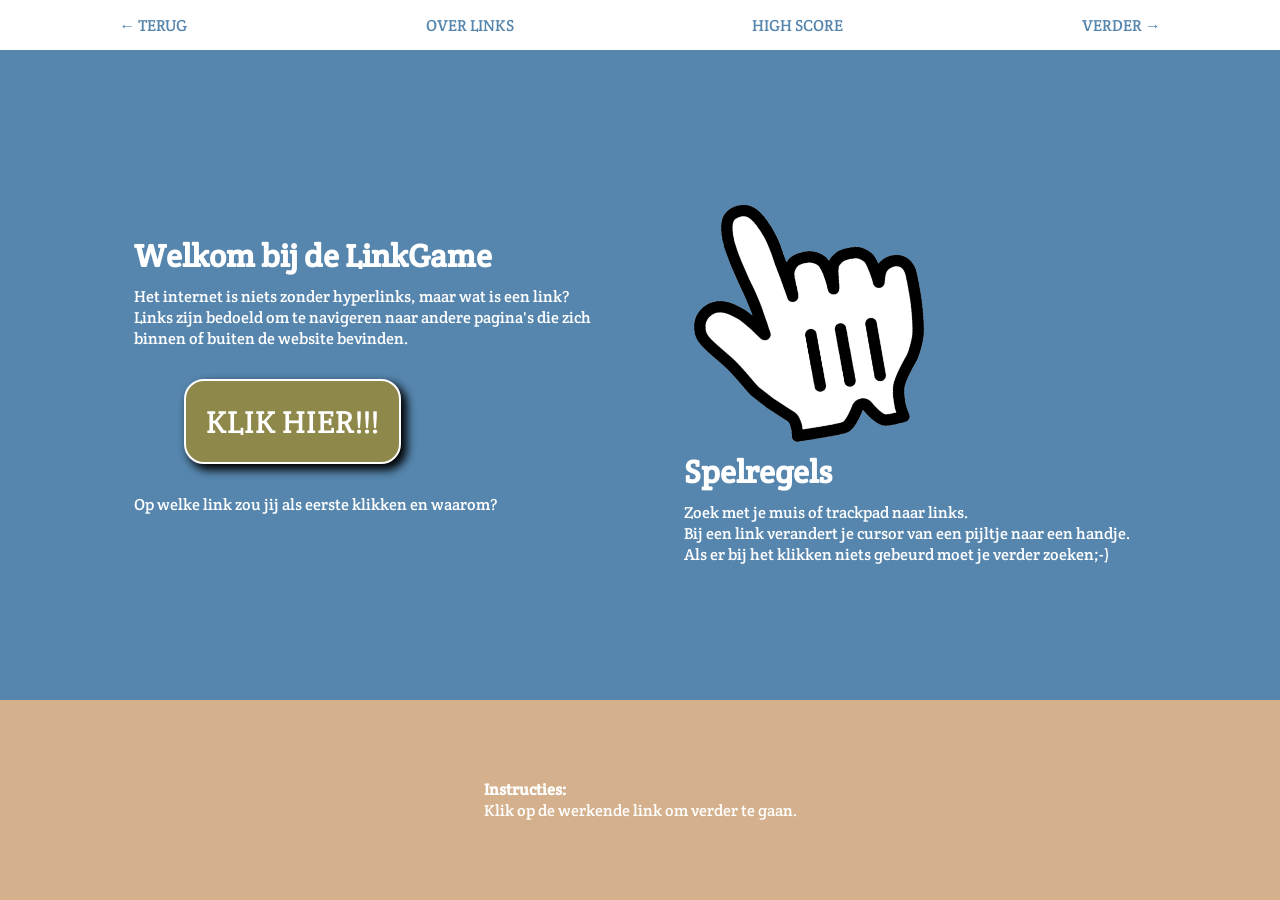
<file: index.html>
<!DOCTYPE html>
<html lang="nl">

<head>
    <title>LinkGame</title>
    <link rel="icon" type="image/x-icon" href="/images/favicon_io/favicon.ico">
    <meta charset="UTF-8">
    <meta name="description" content="LinkGame: een leuke les over links">
    <meta name="keywords" content="trefwoorden, gescheiden, door, komma's">
    <meta name="author" content="Hans Brussee">
    <meta name="viewport" content="width=device-width, initial-scale=1.0">

    <link rel="stylesheet" type="text/css" href="css/styles.css">
</head>

<!--Deze pagina is gemaakt door Hans Brussee-->

<body>
    <nav>
        <ul>
            <li><a href="">&#x2190; TERUG</a></li>
            <li><a href="">OVER LINKS</a></li>
            <li><a href="">HIGH SCORE</a></li>
            <li><a href="">VERDER &#x2192</a></li>
        </ul>
    </nav>

    <main>
        <article>
            <h2>Welkom bij de LinkGame</h2>
            <p>Het internet is niets zonder hyperlinks, maar wat is een link?
                <br>Links zijn bedoeld om te navigeren naar andere pagina's die zich binnen of buiten de website
                bevinden.
            </p>
            <a class="blink" href="">KLIK HIER!!!</a>
            <p>Op welke link zou jij als eerste klikken en waarom?</p>
        </article>

        <figure>
            <div>
                <a href=""><img src="images/vingertje.png" alt="vingertje" class="vinger"></a>
                <figcaption>
                    <h3>Spelregels</h3>
                    <p>Zoek met je muis of trackpad naar links.
                        <br>Bij een link verandert je cursor van een pijltje naar een handje.
                        <br>Als er bij het klikken niets gebeurd moet je verder zoeken;-)
                    </p>
                </figcaption>
            </div>
        </figure>
    </main>

    <footer>
        <p><strong>Instructies:</strong><br> Klik op <a href="pagina2.html">de werkende link</a> om verder te gaan.</p>
    </footer>

    <script>
        function click() { if (event.button == 2) { alert("NIET VALSSPELEN HE!") } } document.onmousedown = click

        function MM_displayStatusMsg(msgStr) { //v2.0
            status = msgStr;
            document.MM_returnValue = true;
        }
    </script>

</body>

</html>
</file>
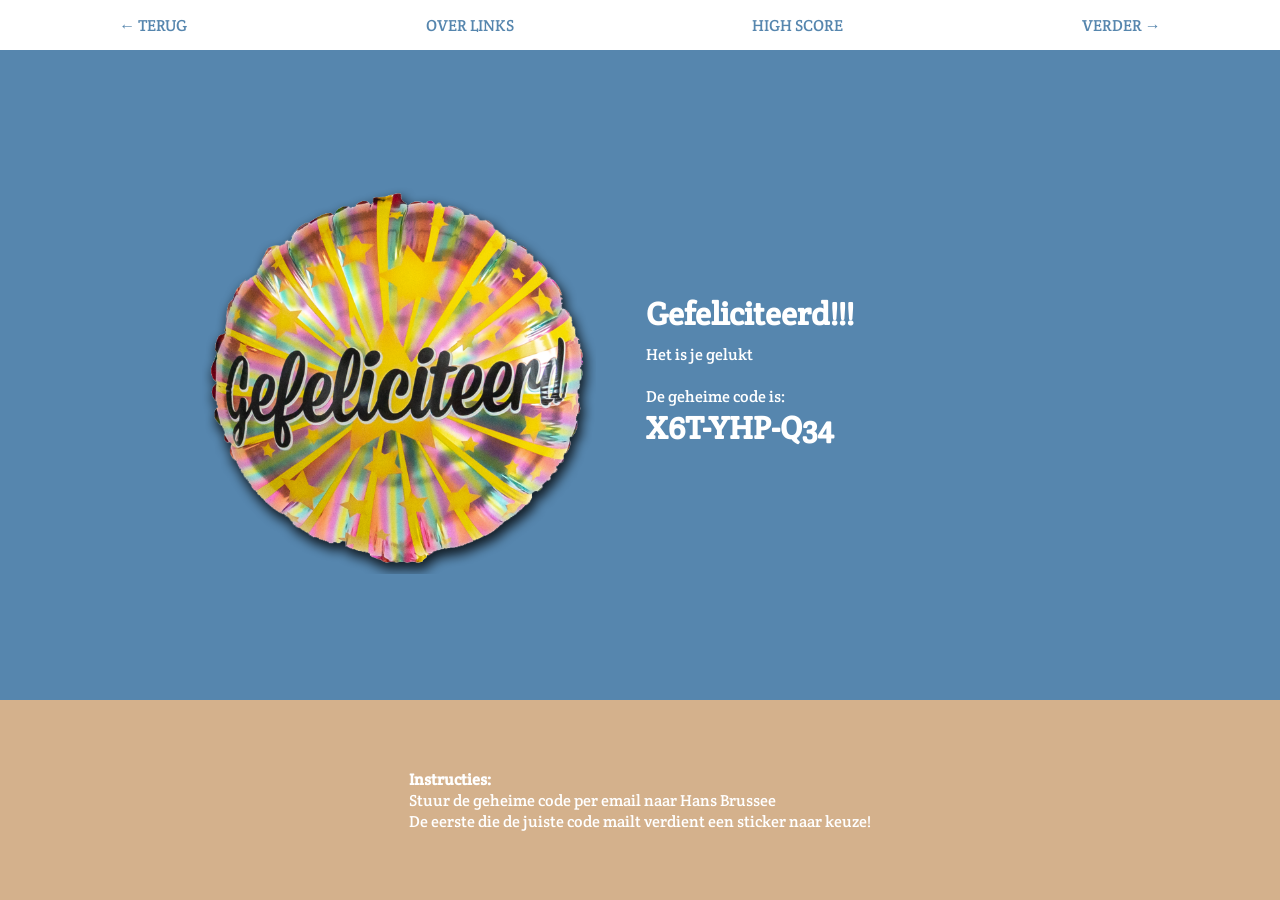
<file: gelukt.html>
<!DOCTYPE html>
<html lang="nl">

<head>
    <title>LinkGame</title>
    <link rel="icon" type="image/x-icon" href="/images/favicon_io/favicon.ico">
    <meta charset="UTF-8">
    <meta name="description" content="LinkGame: een leuke les over links">
    <meta name="keywords" content="trefwoorden, gescheiden, door, komma's">
    <meta name="author" content="Hans Brussee">
    <meta name="viewport" content="width=device-width, initial-scale=1.0">

    <link rel="stylesheet" type="text/css" href="css/styles.css">
</head>

<!--Deze pagina is gemaakt door Hans Brussee-->

<body>
    <nav>
        <ul>
            <li><a href="">&#x2190; TERUG</a></li>
            <li><a href="">OVER LINKS</a></li>
            <li><a href="">HIGH SCORE</a></li>
            <li><a href="">VERDER &#x2192</a></li>
        </ul>
    </nav>

    <main>
        <figure>
            <img class="ballon" src="images/ballon.png" alt="De Links" usemap="#workmap">
        </figure>

        <article>
            <h2>Gefeliciteerd!!!</h2>
            <p>Het is je gelukt</p>
            <br>
            <p>De geheime code is:</p>
            <h2>X6T-YHP-Q34</h2>
        </article>
    </main>

    <footer>
        <p><strong>Instructies:</strong><br>Stuur de geheime code per email naar <a href="mailto:hbrussee@glu.nl">Hans Brussee</a>
        <br>
    De eerste die de juiste code mailt verdient een sticker naar keuze!</p>
    </footer>

    <script>
        function click() { if (event.button == 2) { alert("NIET VALSSPELEN HE!") } } document.onmousedown = click

        function MM_displayStatusMsg(msgStr) { //v2.0
            status = msgStr;
            document.MM_returnValue = true;
        }
    </script>

</body>

</html>
</file>
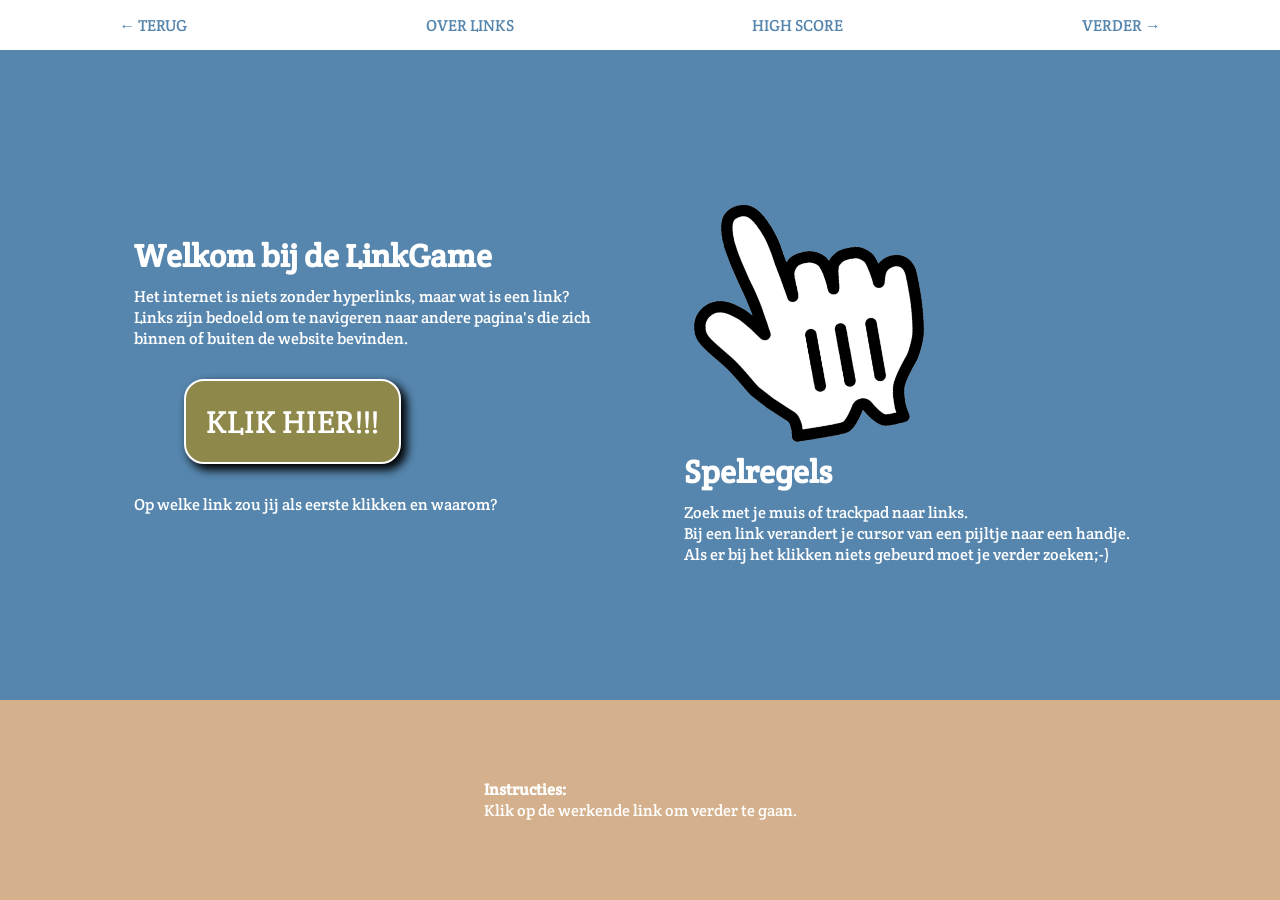
<file: index2.html>
<!DOCTYPE html>
<html lang="nl">

<head>
    <title>LinkGame</title>
    <link rel="icon" type="image/x-icon" href="/images/favicon_io/favicon.ico">
    <meta charset="UTF-8">
    <meta name="description" content="LinkGame: een leuke les over links">
    <meta name="keywords" content="trefwoorden, gescheiden, door, komma's">
    <meta name="author" content="Hans Brussee">
    <meta name="viewport" content="width=device-width, initial-scale=1.0">

    <link rel="stylesheet" type="text/css" href="css/styles.css">
</head>

<!--Deze pagina is gemaakt door Hans Brussee-->

<body>
    <nav>
        <ul>
            <li><a href="">&#x2190; TERUG</a></li>
            <li><a href="">OVER LINKS</a></li>
            <li><a href="">HIGH SCORE</a></li>
            <li><a href="pagina2.html">VERDER &#x2192</a></li>
        </ul>
    </nav>

    <main>
        <article>
            <h2>Welkom bij de LinkGame</h2>
            <p>Het internet is niets zonder hyperlinks, maar wat is een link?
                <br>Links zijn bedoeld om te navigeren naar andere pagina's die zich binnen of buiten de website bevinden.
            </p>
            <a class="blink" href="">KLIK HIER!!!</a>
            <p>Op welke link zou jij als eerste klikken en waarom?</p>
        </article>

        <figure>
            <div><a href=""><img src="images/vingertje.png" alt="vingertje" class="vinger"></a>
            <figcaption><h3>Spelregels</h3> <p>Zoek met je muis of trackpad naar links. 
                <br>Bij een link verandert je cursor van een pijltje naar een handje.
                <br>Als er bij het klikken niets gebeurd moet je verder zoeken;-)</p></figcaption>
            </div>
        </figure>
    </main>

    <footer>
        <p><strong>Instructies:</strong><br> Klik op de werkende link om verder te gaan.</p>
    </footer>

    <script>
        function click() { if (event.button == 2) { alert("NIET VALSSPELEN HE!") } } document.onmousedown = click
    
        function MM_displayStatusMsg(msgStr) { //v2.0
            status = msgStr;
            document.MM_returnValue = true;
        }
    </script>

</body>
</html>
</file>
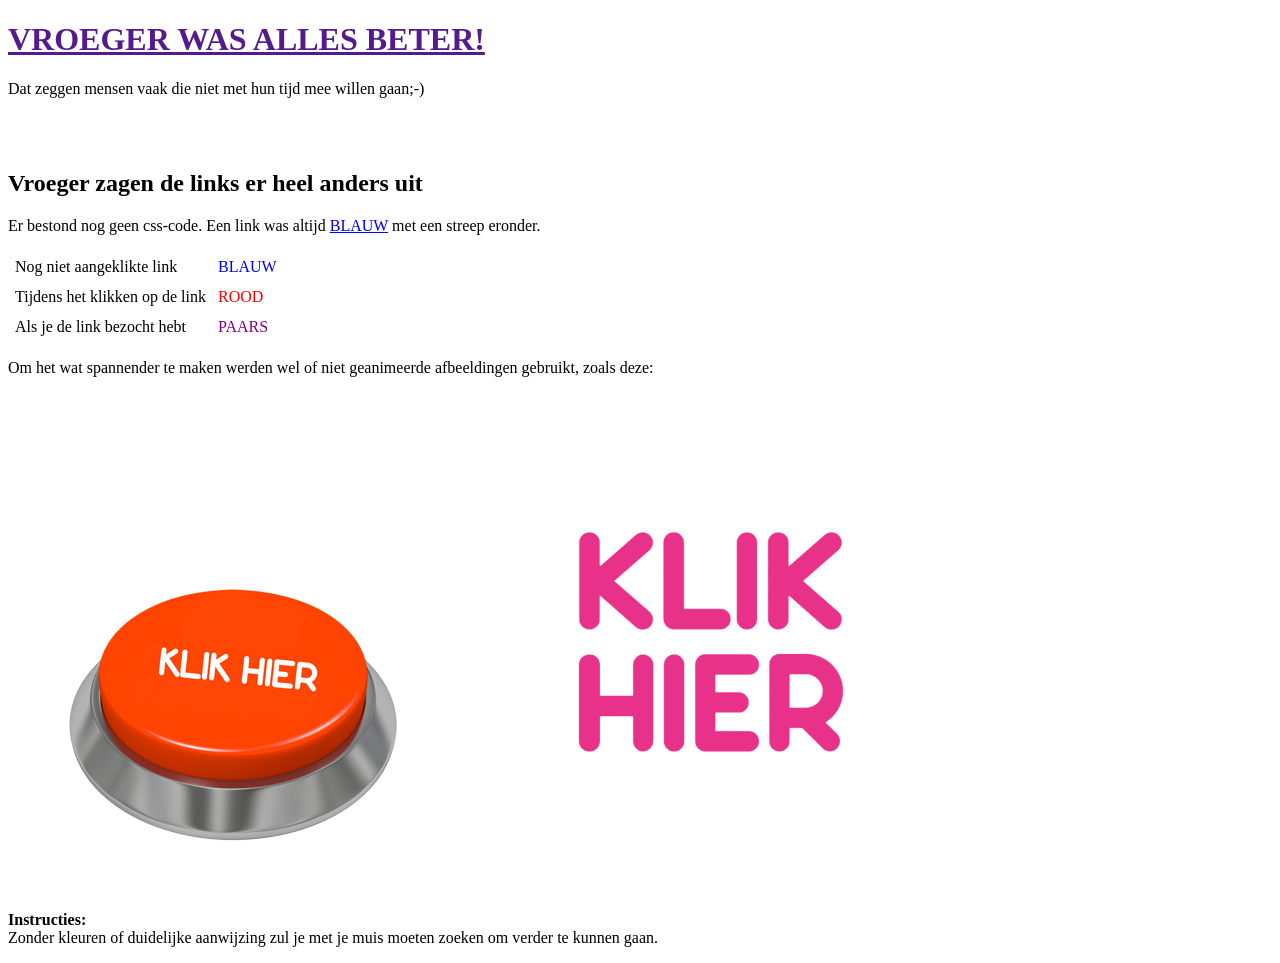
<file: pagina2.html>
<!DOCTYPE html>
<html lang="nl">

<head>
    <title>LinkGame</title>
    <link rel="icon" type="image/x-icon" href="/images/favicon_io/favicon.ico">
    <meta charset="UTF-8">
    <meta name="description" content="LinkGame: een leuke les over links">
    <meta name="keywords" content="trefwoorden, gescheiden, door, komma's">
    <meta name="author" content="Hans Brussee">
    <meta name="viewport" content="width=device-width, initial-scale=1.0">

    <link rel="stylesheet" type="text/css" href="css/styles-oud.css">
</head>

<!--Deze pagina is gemaakt door Hans Brussee-->

<body>
    <a href=""><h1>VROEGER WAS ALLES BETER!</h1></a>
    <p>Dat zeggen mensen vaak die niet met hun tijd mee willen gaan;-)</p>
    <br><br>
    <h2>Vroeger zagen de links er heel anders uit</h2>
    <p>Er bestond nog geen css-code. Een link was altijd <span class="blauw lijntje">BLAUW</span> met een streep eronder.</p>
<table>
    <tr>
        <td>Nog niet aangeklikte link</td>
        <td class="blauw">BLAUW</td>
    </tr>
    <tr>
        <td>Tijdens het klikken op de link</td>
        <td class="rood">ROOD</td>
    </tr>
    <tr>
        <td>Als je de link bezocht hebt</td>
        <td class="paars">PAARS</td>
    </tr> 
</table>


<p>Om het wat spannender te maken werden wel of niet geanimeerde afbeeldingen gebruikt, zoals deze:</p>
<p>
   <a href=""><img src="images/button-klik-hier.png" alt="klik hier"></a>
    <a href=""><img src="images/ideesonline-klik-hier.gif" alt="geanimeerde klik hier"></a>
</p>
<p><strong>Instructies:</strong><br> Zonder kleuren of duidelijke aanwijzing zul je met je muis moeten zoeken om <a class="zonder" href="pagina3.html">verder te kunnen gaan.</a></p>





    <script>
        function click() { if (event.button == 2) { alert("NIET VALSSPELEN HE!") } } document.onmousedown = click

        function MM_displayStatusMsg(msgStr) { //v2.0
            status = msgStr;
            document.MM_returnValue = true;
        }
    </script>

</body>

</html>
</file>
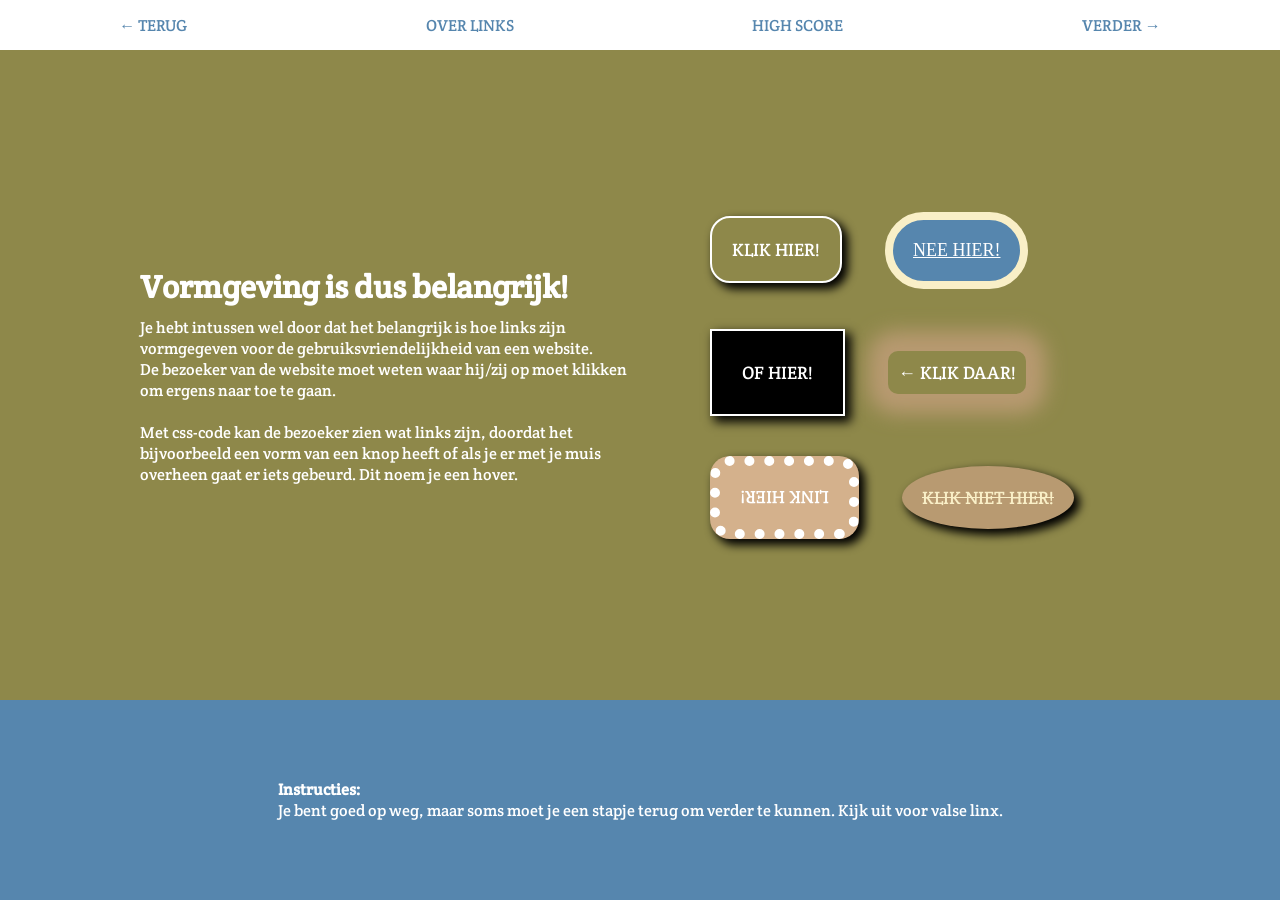
<file: pagina3.html>
<!DOCTYPE html>
<html lang="nl">

<head>
    <title>LinkGame</title>
    <link rel="icon" type="image/x-icon" href="/images/favicon_io/favicon.ico">
    <meta charset="UTF-8">
    <meta name="description" content="LinkGame: een leuke les over links">
    <meta name="keywords" content="trefwoorden, gescheiden, door, komma's">
    <meta name="author" content="Hans Brussee">
    <meta name="viewport" content="width=device-width, initial-scale=1.0">

    <link rel="stylesheet" type="text/css" href="css/styles.css">
</head>

<!--Deze pagina is gemaakt door Hans Brussee-->

<body class="groene-achtergrond">
    <nav>
        <ul>
            <li><a href="pagina4.html">&#x2190; TERUG</a></li>
            <li><a href="index.html">OVER LINKS</a></li>
            <li><a href="pagina2.html">HIGH SCORE</a></li>
            <li><a href="javascript:history.back()">VERDER &#x2192</a></li>
        </ul>
    </nav>

    <main>
        <article>
            <h2>Vormgeving is dus belangrijk!</h2>
            <p>Je hebt intussen wel door dat het belangrijk is hoe links zijn vormgegeven voor de
                gebruiksvriendelijkheid van een website.</p>
            <p>De bezoeker van de website moet weten waar hij/zij op moet klikken om ergens naar toe te gaan.</p>
            <br>
            <p>Met css-code kan de bezoeker zien wat links zijn, doordat het bijvoorbeeld een vorm van een knop heeft of
                als je er met je muis overheen gaat er iets gebeurd. Dit noem je een hover.</p>
        </article>

      <section>
            <a href="" class="link1">KLIK HIER!</a>
            <a href="" class="link2">NEE HIER!</a>
            <a href="" class="link3">OF HIER!</a>
            <a href="" class="link4">&#x2190; KLIK DAAR!</a>
            <a href="" class="link5">LINK HIER!</a>
            <a href="" class="link6">KLIK NIET HIER!</a>
        </section>
    </main>

    <footer class="blauwe-achtergrond">
        <p><strong>Instructies:</strong><br>Je bent goed op weg, maar soms moet je een stapje terug om verder te kunnen. Kijk uit voor valse linx.</p>
    </footer>

    <script>
        function click() { if (event.button == 2) { alert("NIET VALSSPELEN HE!") } } document.onmousedown = click

        function MM_displayStatusMsg(msgStr) { //v2.0
            status = msgStr;
            document.MM_returnValue = true;
        }
    </script>

</body>

</html>
</file>
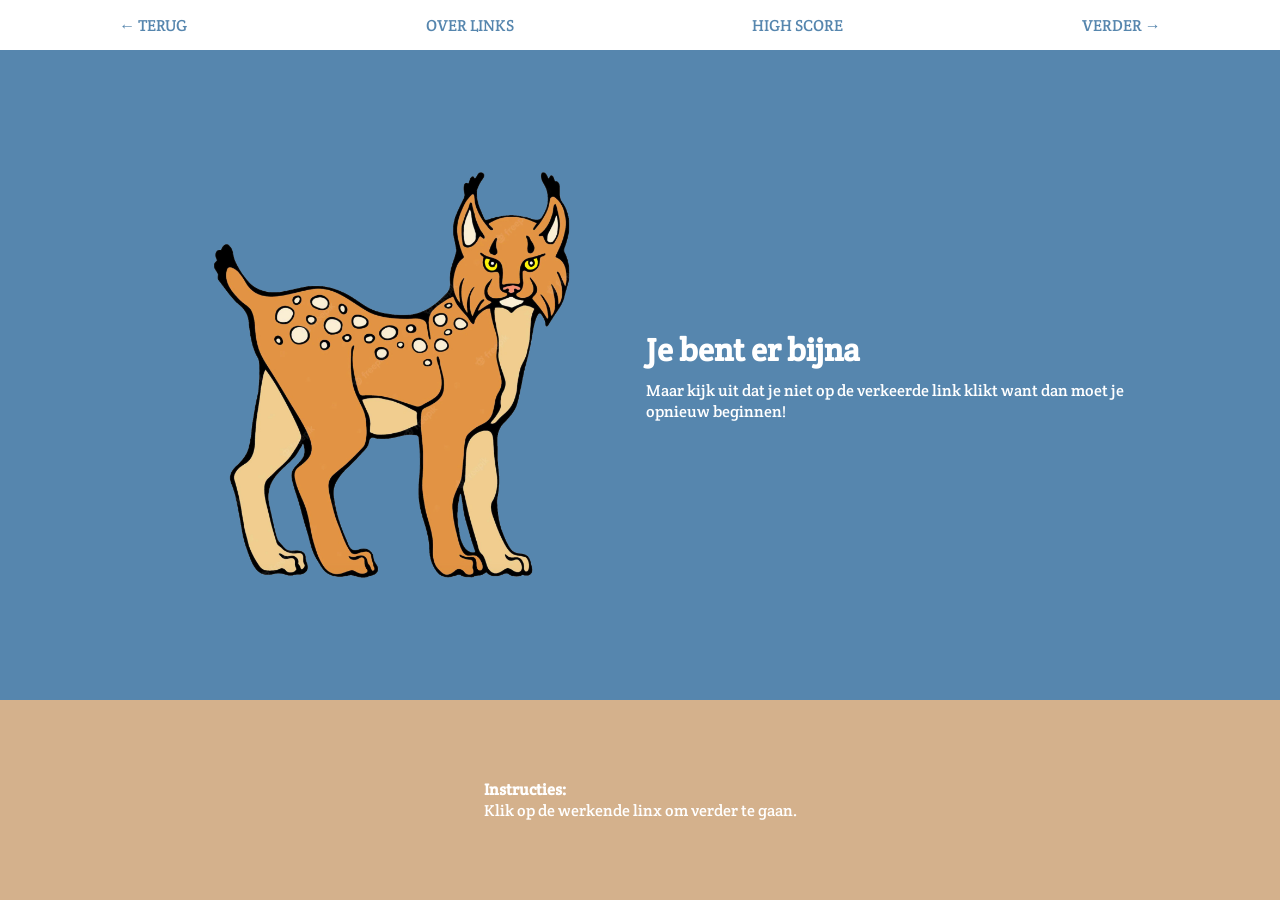
<file: pagina4.html>
<!DOCTYPE html>
<html lang="nl">

<head>
    <title>LinkGame</title>
    <link rel="icon" type="image/x-icon" href="/images/favicon_io/favicon.ico">
    <meta charset="UTF-8">
    <meta name="description" content="LinkGame: een leuke les over links">
    <meta name="keywords" content="trefwoorden, gescheiden, door, komma's">
    <meta name="author" content="Hans Brussee">
    <meta name="viewport" content="width=device-width, initial-scale=1.0">

    <link rel="stylesheet" type="text/css" href="css/styles.css">
</head>

<!--Deze pagina is gemaakt door Hans Brussee-->

<body>
    <nav>
        <ul>
            <li><a href="">&#x2190; TERUG</a></li>
            <li><a href="">OVER LINKS</a></li>
            <li><a href="">HIGH SCORE</a></li>
            <li><a href="">VERDER &#x2192</a></li>
        </ul>
    </nav>

    <main>
        <figure>
            <img class="linx" src="images/linx.png" alt="De Links" usemap="#workmap">
            <map name="workmap">
                <area shape="circle" coords="100,100,100" alt="de goede linx" title="de goede linx" href="gelukt.html">
            </map>
        </figure>

        <article>
            <h2>Je bent er bijna</h2>
            <p>Maar kijk uit dat je niet op de verkeerde link klikt want dan moet je opnieuw beginnen!</p>
        </article>
    </main>

    <footer>
        <p><strong>Instructies:</strong><br>Klik op <a href="index2.html">de werkende linx</a> om verder te gaan.</p>
    </footer>

    <script>
        function click() { if (event.button == 2) { alert("NIET VALSSPELEN HE!") } } document.onmousedown = click

        function MM_displayStatusMsg(msgStr) { //v2.0
            status = msgStr;
            document.MM_returnValue = true;
        }
    </script>

</body>

</html>
</file>
<file: css/styles.css>
@font-face {
    font-family: "crete";
    src: url(../fonts/Crete_Round/CreteRound-Regular.ttf);
}

:root {
    --zwart: #000000;
    --blauw: #5686ae;
    --wit: #ffffff;
    --groen: #8e884a;
    --roze: #d4b18c;
    --geel: #f9efc7;
    --bruin: #b89a71;
  }

* {
    box-sizing: border-box;
    margin: 0;
    padding: 0;
}

body {
    background-color: var(--blauw);
    color: white;
    font-family: crete, serif;
}

.groene-achtergrond {
    background-color: var(--groen);
}

.gele-achtergrond {
    background-color: var(--geel);
}

.blauwe-achtergrond {
    background-color: var(--blauw);
}

nav {
    height: 50px;
    background-color: var(--wit);
    color: var(--blauw);
}

nav a{
    text-decoration: none;
    color: var(--blauw);
    width: 100%;
    height: 50px;
}

nav a:hover {
    color: var(--groen);
}

ul {
    height: 50px;
    display: flex;
    list-style: none;
    justify-content: space-around;
    align-items: center;
}



main {
    display: flex;
    align-items: center;
    height: calc(100vh - 250px);
    justify-content: center;
}

h2, h3 {
    font-size: xx-large;
    margin-bottom: 10px;
}

article {
   width: 50%;
   padding: 50px;
   max-width: 600px;
}

article a {
    background-color: var(--groen);
    display: inline-block;
    padding: 20px;
    border-radius: 20px;
    border: 2px solid var(--wit);
    color: var(--wit);
    font-size: xx-large;
    text-decoration: none;
    box-shadow: 5px 5px 10px 1px #000;
    margin-top: 30px;
    margin-bottom: 30px;
    margin-left: 50px;
}

article a:hover {
    background-color: var(--bruin);
}

  figure{
    width: 40%;
    display: flex;
    justify-content: flex-end;
  }

  .vinger {
    width: 50%;
    transform: rotate(-10deg);
  }

  section {
    max-width: 500px;
  }

  .link1 {
    background-color: var(--groen);
    display: inline-block;
    padding: 20px;
    border-radius: 20px;
    border: 2px solid var(--wit);
    color: var(--wit);
    font-size: large;
    text-decoration: none;
    box-shadow: 5px 5px 10px 1px #000;
    margin: 20px;
  }

  .link1:hover {
    animation: verdwijn 1s ease 0s 1 reverse forwards;
    background-color: var(--geel);
    color:black;
  }

  .link2 {
    animation: draai 3s linear 0s infinite normal forwards;
    background-color: var(--blauw);
    display: inline-block;
    padding: 20px;
    border-radius: 50px;
    border: 8px solid var(--geel);
    color: var(--wit);
    font-size: large;    
    font-family: 'Times New Roman', Times, serif;
    margin: 20px;
  }

  .link2:hover {
    animation: draai 1s linear 0s infinite normal forwards;
  }

  .link3 {
    animation: pulse 2s ease 0s infinite normal forwards;
    background-color: var(--zwart);
    display: inline-block;
    padding: 30px;
    border: 2px solid var(--wit);
    color: var(--wit);
    font-size: large;    
    text-decoration: none;
    box-shadow: 5px 5px 10px 1px #000;
    margin: 20px;
  }

  .link3:hover {
    background-color: var(--wit);
    color:black;
    border: 2px solid var(--zwart);

  }

  .link4 {
    background-color: var(--groen);
    display: inline-block;
    padding: 10px;
    border-radius: 10px;
    color: var(--wit);
    font-size: large;
    text-decoration: none;
    box-shadow: 0 0 20px 20px var(--bruin);
    margin: 20px;
  }

  .link4:hover {
    color:var(--zwart);
    animation: pulse 2s ease 0s infinite normal forwards;

  }

  .link5 {
    transform: rotate(180deg);
    background-color: var(--roze);
    display: inline-block;
    padding: 20px;
    border-radius: 20px;
    border: 10px dotted var(--wit);
    color: var(--wit);
    font-size: large;
    text-decoration: none;
    box-shadow: -5px -5px 10px 1px #000;
    margin: 20px;
  }

  .link5:hover {
    background-color: var(--geel);
    color:var(--blauw);
    transform: rotate(0deg);
  }

  .link6 {
    animation: bounce 2s ease 0s infinite normal forwards;
    background-color: var(--bruin);
    display: inline-block;
    padding: 20px;
    border-radius: 100%;
    color: var(--geel);
    font-size: large;
    text-decoration:line-through;
    box-shadow: 5px 5px 10px 1px #000;
    margin: 20px;
  }

  .link6:hover {
    background-color: var(--geel);
    color:black;
  }

  .linx{
    width: 80%;
  }

  .ballon {
    animation: pulse 4s ease 0s infinite normal forwards;
    width: 80%;
  }
  
  footer {
    height: 200px;
    background-color: var(--roze);
    display: flex;
    justify-content: center;
    align-items: center;
  }

  footer a{
    color: var(--wit);
    text-decoration: none;
  }

  footer a:hover{
    color:var(--blauw);
  }


  /* ---------------------------------- */

  @keyframes pulse {
	0%,
	100% {
		transform: rotate(0deg);
		transform-origin: 50% 50%;
	}

	10% {
		transform: rotate(8deg);
	}

	20%,
	40%,
	60% {
		transform: rotate(-10deg);
	}

	30%,
	50%,
	70% {
		transform: rotate(10deg);
	}

	80% {
		transform: rotate(-8deg);
	}

	90% {
		transform: rotate(8deg);
	}
}
  
  @keyframes bounce {
	0% {
		animation-timing-function: ease-in;
		opacity: 1;
		transform: translateY(-45px);
	}

	24% {
		opacity: 1;
	}

	40% {
		animation-timing-function: ease-in;
		transform: translateY(-24px);
	}

	65% {
		animation-timing-function: ease-in;
		transform: translateY(-12px);
	}

	82% {
		animation-timing-function: ease-in;
		transform: translateY(-6px);
	}

	93% {
		animation-timing-function: ease-in;
		transform: translateY(-4px);
	}

	25%,
	55%,
	75%,
	87% {
		animation-timing-function: ease-out;
		transform: translateY(0px);
	}

	100% {
		animation-timing-function: ease-out;
		opacity: 1;
		transform: translateY(0px);
	}
}

.blink {
    animation: blink-animation 1s steps(5, start) infinite;
    -webkit-animation: blink-animation 1s steps(5, start) infinite;
  }
  @keyframes blink-animation {
    to {
      visibility: hidden;
    }
  }
  @-webkit-keyframes blink-animation {
    to {
      visibility: hidden;
    }
  }

  @keyframes draai {
	0% {
		transform: rotate(0);
	}

	100% {
		transform: rotate(360deg);
	}
}

@keyframes schaal {
	0% {
		transform: scale(0.5);
	}

	100% {
		transform: scale(1);
	}
}

@keyframes verdwijn {
	0% {
		opacity: 0;
		transform: translateY(0);
	}

	100% {
		opacity: 1;
		transform: translateY(0);
	}
}
</file>
<file: css/styles-oud.css>
.blauw {
    color: blue;
}
.rood {
    color: red;
}
.paars {
    color: purple;
}

.lijntje {
    text-decoration: underline;
}

td {
    padding: 5px;
}

.zonder {
    text-decoration: none;
    color: black;
}
</file>
